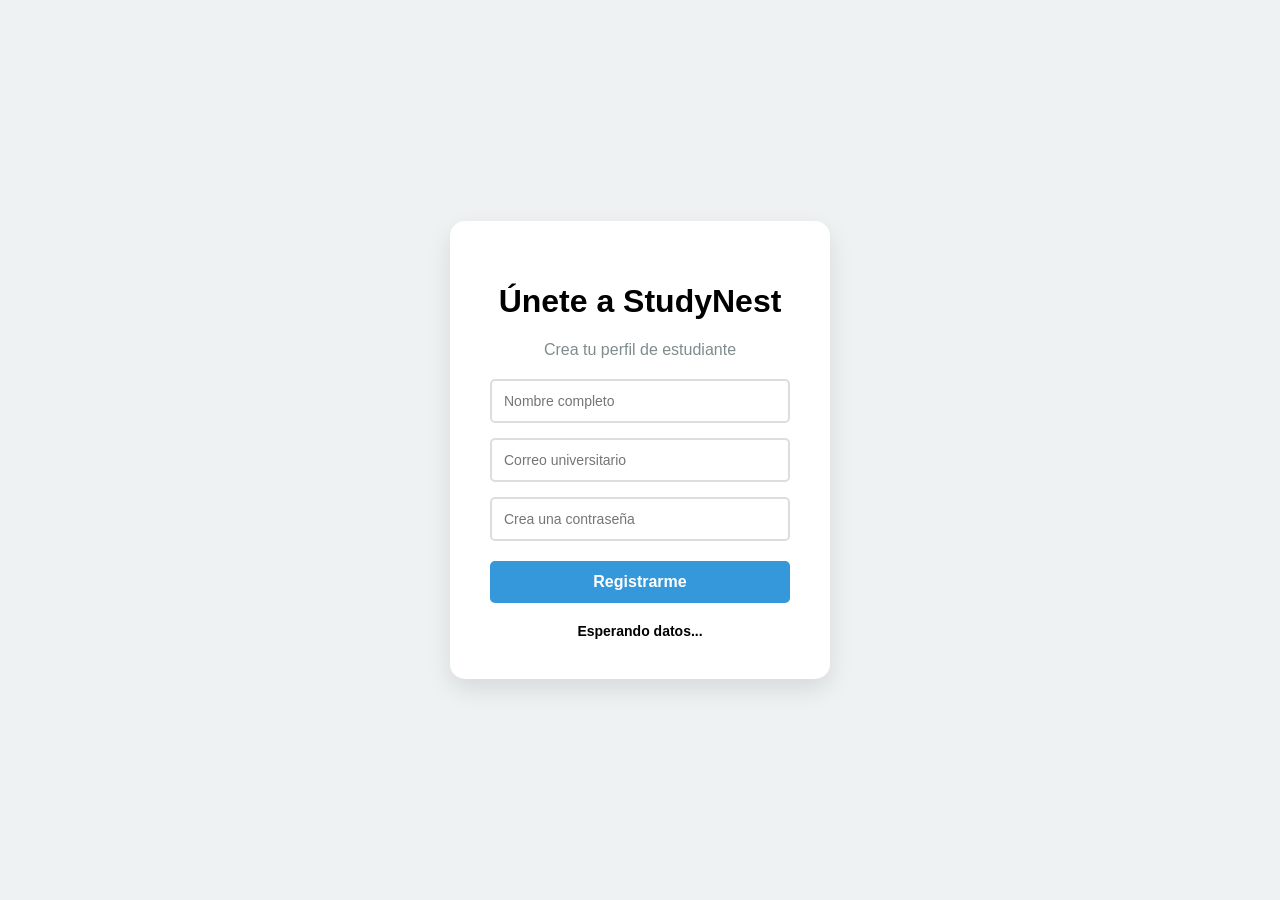
<file: index.html>
<!DOCTYPE html>
<html lang = "es">
    <head>
        <meta charset="UTF-8">
        <meta name="viewport" content="width=device-width, initial-scale=1.0">
        <title>Registro - StudyNest</title>
        <link rel="stylesheet" href="css/styles.css">
    </head>
    <body>

<div class = "box">
    <h1>Únete a StudyNest</h1>
    <p>Crea tu perfil de estudiante</p>

    <div class="form-group">
        <input type="text" id="nombreInput" placeholder="Nombre completo">
            <input type="email" id="emailInput" placeholder="Correo universitario">
            <input type="password" id="passwordInput" placeholder="Crea una contraseña">
        </div>

        <button onclick="enviarDatos()">Registrarme</button>
        <div id="respuesta"> Esperando datos...</div>


    </div>

    <script src="./js/app.js"></script>

</body>
</html>
</file>
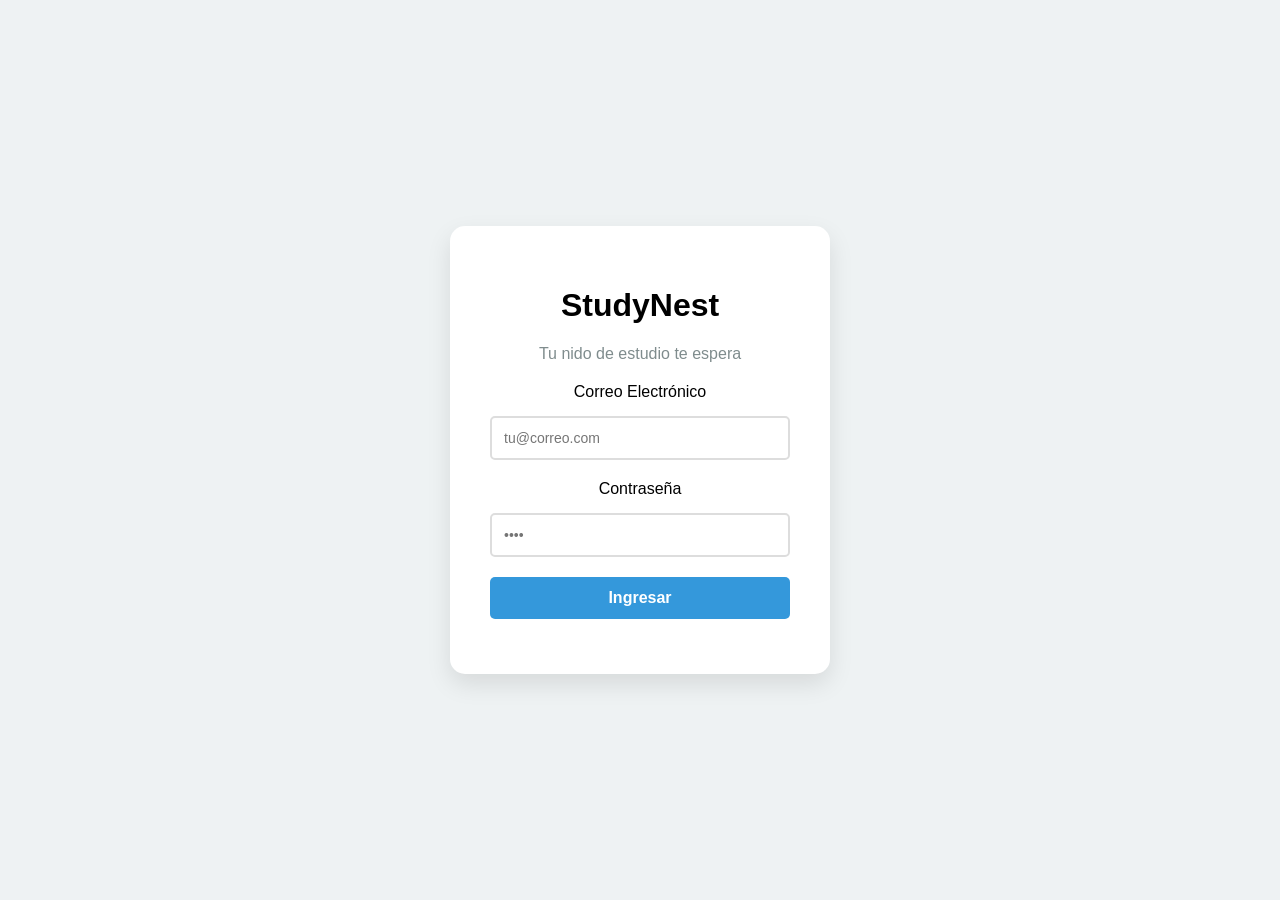
<file: dashboard.html>
<!DOCTYPE html>
<html lang="es">
<head>
    <meta charset="UTF-8">
    <title>Dashboard - StudyNest</title>
    <link rel="stylesheet" href="css/styles.css">
    <style>
        .container { width: 80%; margin: auto; padding: 20px; }
        .grid-materias { display: grid; grid-template-columns: repeat(auto-fill, minmax(200px, 1fr)); gap: 20px; margin-top: 20px; }
        .card { background: white; padding: 20px; border-radius: 10px; box-shadow: 0 4px 6px rgba(0,0,0,0.1); text-align: center; }
        .btn-logout { background: #e74c3c; width: auto; padding: 5px 15px; float: right; }
    </style>
</head>
<body>
    <div class="container">
        <button class="btn-logout" onclick="logout()">Cerrar Sesión</button>
        <h1>Bienvenido, <span id="nombreUsuario">Estudiante</span>! 👋</h1>
        <p>Este es tu nido de estudio. Aquí verás tus materias.</p>
        
        <hr>
        
        <h3>Mis Materias</h3>
        <div id="listaMaterias" class="grid-materias">
            <div class="card">
                <h4>Todavía no tienes materias</h4>
                <button style="font-size: 12px;">+ Unirse a una clase</button>
            </div>
        </div>
    </div>

    <script>
        // Leer el nombre que guardamos en el login
        const nombre = localStorage.getItem('usuarioNombre');
        if (!nombre) {
            window.location.href = "login.html"; // Si no está logueado, lo echa
        } else {
            document.getElementById('nombreUsuario').innerText = nombre;
        }

        function logout() {
            localStorage.clear();
            window.location.href = "login.html";
        }
    </script>
</body>
</html>
</file>
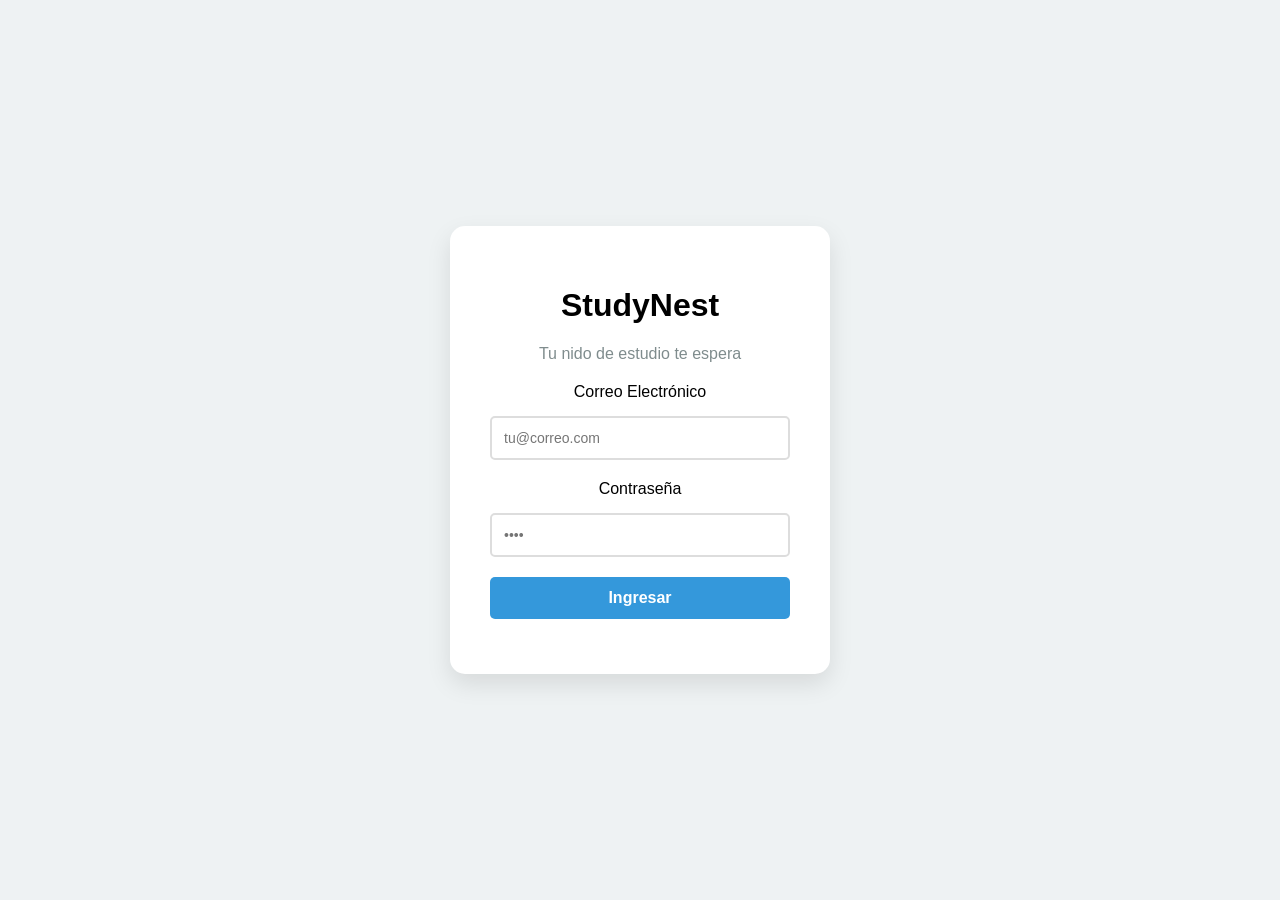
<file: login.html>
<!DOCTYPE html>
<html lang="es">
<head>
    <meta charset="UTF-8">
    <title>StudyNest - Login</title>
    <link rel="stylesheet" href="css/styles.css">
</head>
<body class="auth-wrapper">
    <div class="box"> <h1>StudyNest</h1>
        <p>Tu nido de estudio te espera</p>
        
        <div class="form-group">
            <label>Correo Electrónico</label>
            <input type="email" id="emailLogin" placeholder="tu@correo.com" required>
        </div>
        <div class="form-group">
            <label>Contraseña</label>
            <input type="password" id="passwordLogin" placeholder="••••" required>
        </div>
        <button type="button" onclick="iniciarSesion()" class="btn-primary">Ingresar</button>
        
        <div id="respuestaLogin" style="margin-top: 15px; font-weight: bold;"></div>
    </div>
    <script src="js/app.js"></script>
</body>
</html>
</file>
<file: css/styles.css>
body { 
    font-family: Arial, sans-serif; 
    display: flex; 
    justify-content: center; 
    align-items: center; 
    height: 100vh; 
    margin: 0; 
    background: #eef2f3; 
}

.box { 
    background: white; 
    padding: 40px; 
    border-radius: 15px; 
    box-shadow: 0 10px 25px rgba(0,0,0,0.1); 
    text-align: center; 
    width: 300px;
}

.box p {
    color: #7f8c8d;
    margin-bottom: 20px;
}

.form-group {
    display: flex;
    flex-direction: column;
    gap: 15px;
    margin-bottom: 20px;
}

input { 
    padding: 12px; 
    border: 2px solid #ddd; 
    border-radius: 5px; 
    outline: none; 
    font-size: 14px;
}

input:focus {
    border-color: #3498db;
}

button { 
    padding: 12px; 
    width: 100%;
    background: #3498db; 
    color: white; 
    border: none; 
    border-radius: 5px; 
    cursor: pointer; 
    font-weight: bold; 
    font-size: 16px;
}

button:hover { 
    background: #2980b9; 
}

#respuesta { 
    margin-top: 20px; 
    font-weight: bold; 
    font-size: 14px;
}
</file>
